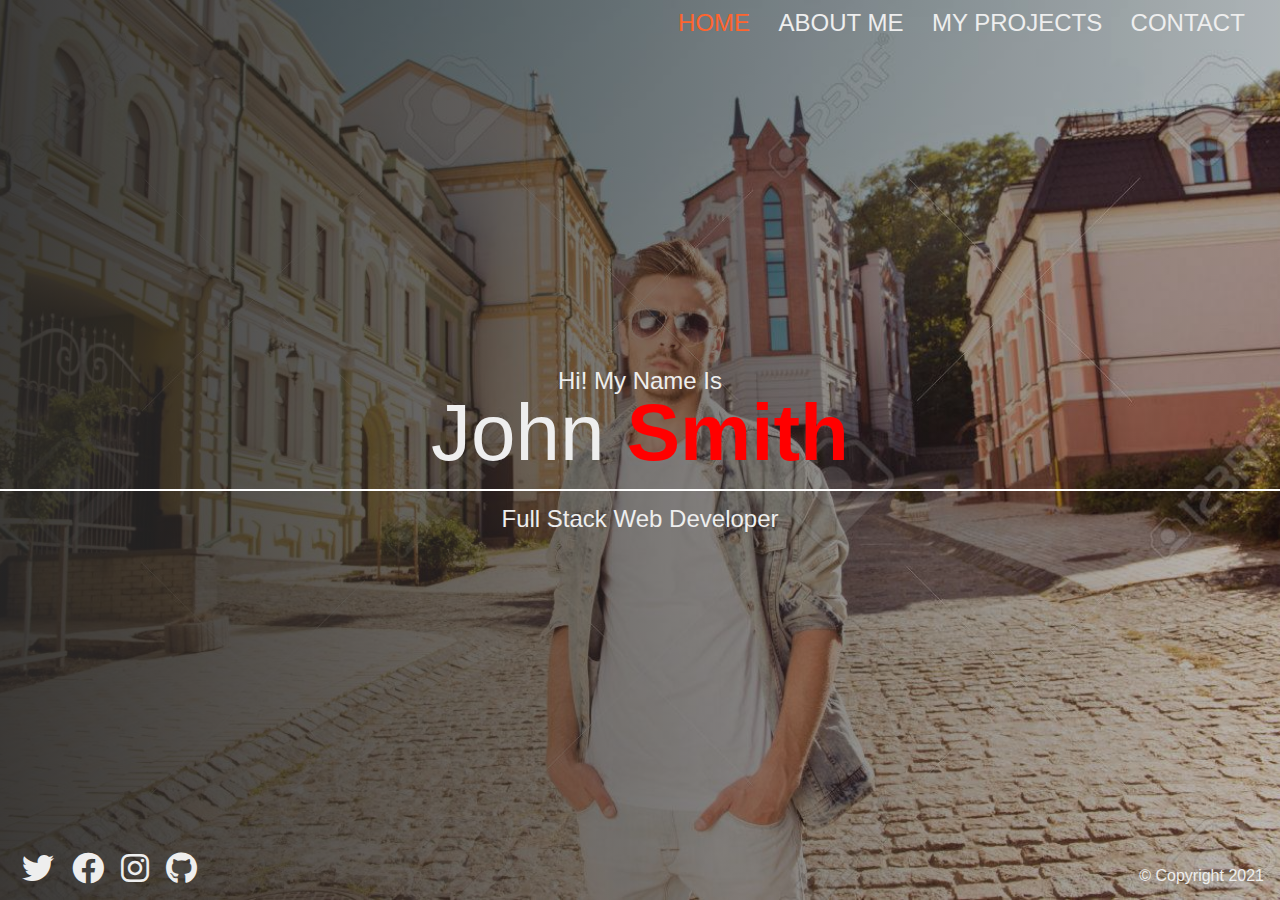
<file: index.html>
<!DOCTYPE html>
<html lang="en">
  <head>
    <meta charset="UTF-8" />
    <meta http-equiv="X-UA-Compatible" content="IE=edge" />
    <meta name="viewport" content="width=device-width, initial-scale=1.0" />
    <title>Portfolio-Home</title>
    <link rel="stylesheet" href="./css/main.css" />
  </head>
  <body>
    <div class="home-bgImg-container">
      <!-- HOME NAV -->
      <nav class="nav">
        <ul class="nav__list">
          <li class="nav__item">
            <a href="index.html" class="nav__link nav__link--active">Home</a>
          </li>
          <li class="nav__item">
            <a href="about.html" class="nav__link">About Me</a>
          </li>
          <li class="nav__item">
            <a href="projects.html" class="nav__link">My Projects</a>
          </li>
          <li class="nav__item">
            <a href="contact.html" class="nav__link">Contact</a>
          </li>
        </ul>
      </nav>

      <!-- HOME MAIN -->
      <main class="home">
        <h2>Hi! My Name Is</h2>
        <h1 class="home__name">
          John <span class="home__name--last">Smith</span>
        </h1>
        <h2>Full Stack Web Developer</h2>
      </main>

      <!-- HOME FOOTER -->
      <footer class="horizontal">
        <div class="social-icons">
          <a href="#">
            <i class="fab fa-twitter fa-2x"></i>
          </a>
          <a href="#">
            <i class="fab fa-facebook fa-2x"></i>
          </a>
          <a href="#">
            <i class="fab fa-instagram fa-2x"></i>
          </a>
          <a href="#">
            <i class="fab fa-github fa-2x"></i>
          </a>
        </div>
        <div class="copyright">&copy; Copyright 2021</div>
      </footer>
    </div>
  </body>
</html>
</file>
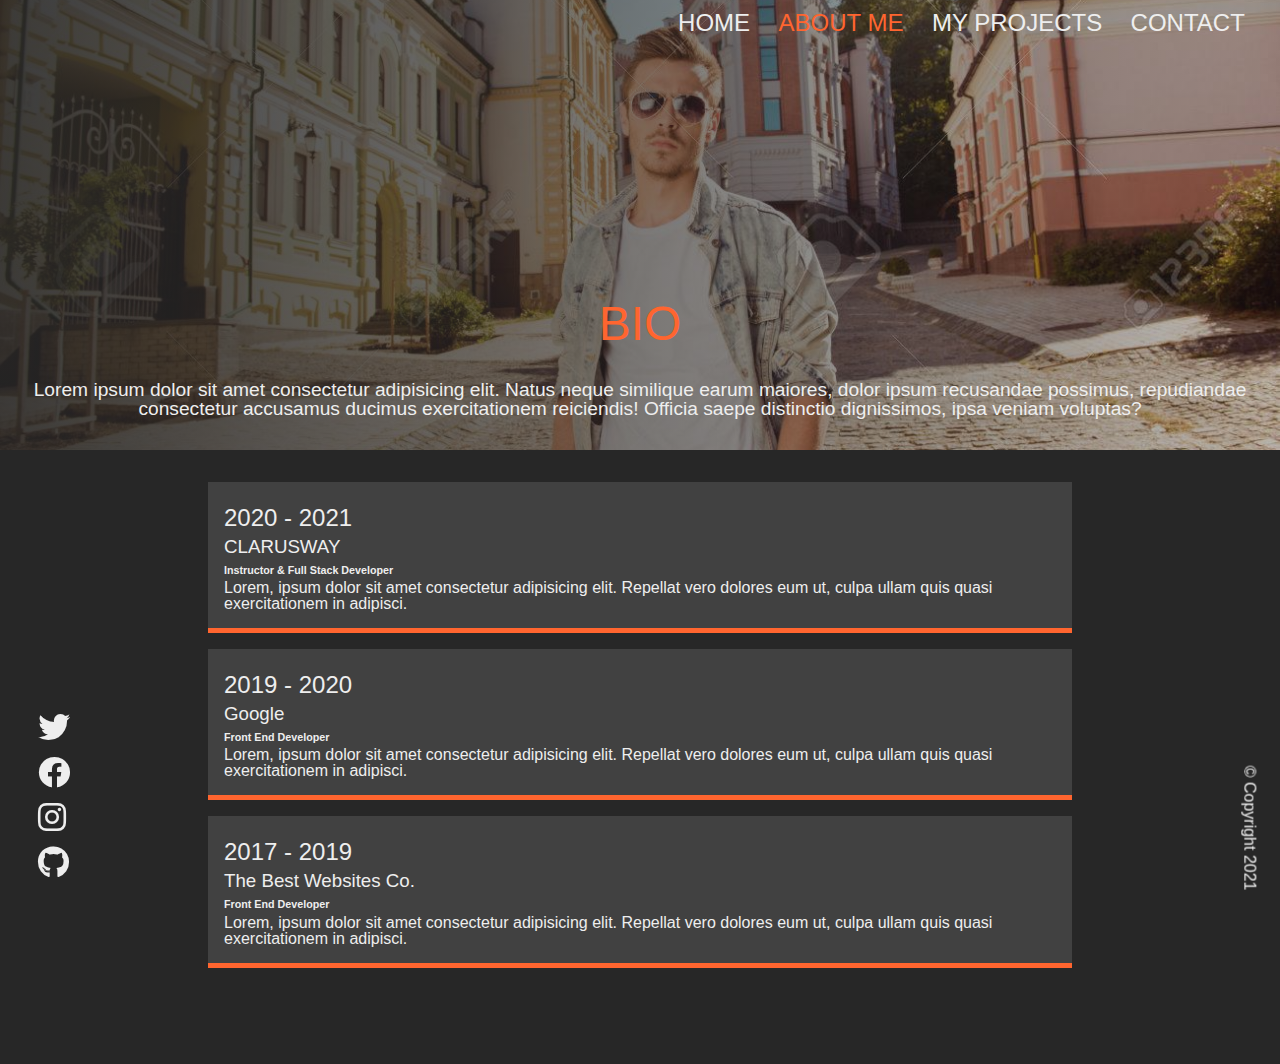
<file: about.html>
<!DOCTYPE html>
<html lang="en">
  <head>
    <meta charset="UTF-8" />
    <meta http-equiv="X-UA-Compatible" content="IE=edge" />
    <meta name="viewport" content="width=device-width, initial-scale=1.0" />

    <link rel="stylesheet" href="css/main.css" />
    <title>Portfolio-About</title>
  </head>
  <body>
    <div class="about-bgImg-container">
      <!-- ABOUT NAV -->
      <nav class="nav">
        <ul class="nav__list">
          <li class="nav__item">
            <a href="index.html" class="nav__link">Home</a>
          </li>
          <li class="nav__item">
            <a href="about.html" class="nav__link nav__link--active"
              >About Me</a
            >
          </li>
          <li class="nav__item">
            <a href="projects.html" class="nav__link">My Projects</a>
          </li>
          <li class="nav__item">
            <a href="contact.html" class="nav__link">Contact</a>
          </li>
        </ul>
      </nav>

      <div class="about__bio-image">
        <h2>BIO</h2>
        <p>
          Lorem ipsum dolor sit amet consectetur adipisicing elit. Natus neque
          similique earum maiores, dolor ipsum recusandae possimus, repudiandae
          consectetur accusamus ducimus exercitationem reiciendis! Officia saepe
          distinctio dignissimos, ipsa veniam voluptas?
        </p>
      </div>
    </div>

    <!-- ABOUT MAIN -->

    <main class="about">
      <div class="about__container">
        <div class="about__job">
          <h2 class="text-secondary">2020 - 2021</h2>
          <h3>CLARUSWAY</h3>
          <h6>Instructor & Full Stack Developer</h6>
          <p>
            Lorem, ipsum dolor sit amet consectetur adipisicing elit. Repellat
            vero dolores eum ut, culpa ullam quis quasi exercitationem in
            adipisci.
          </p>
        </div>
        <div class="about__job">
          <h2 class="text-secondary">2019 - 2020</h2>
          <h3>Google</h3>
          <h6>Front End Developer</h6>
          <p>
            Lorem, ipsum dolor sit amet consectetur adipisicing elit. Repellat
            vero dolores eum ut, culpa ullam quis quasi exercitationem in
            adipisci.
          </p>
        </div>
        <div class="about__job">
          <h2 class="text-secondary">2017 - 2019</h2>
          <h3>The Best Websites Co.</h3>
          <h6>Front End Developer</h6>
          <p>
            Lorem, ipsum dolor sit amet consectetur adipisicing elit. Repellat
            vero dolores eum ut, culpa ullam quis quasi exercitationem in
            adipisci.
          </p>
        </div>
      </div>
    </main>

    <!-- ABOUT FOOTER -->
    <footer class="vertical">
      <div class="social-icons">
        <a href="#">
          <i class="fab fa-twitter fa-2x"></i>
        </a>
        <a href="#">
          <i class="fab fa-facebook fa-2x"></i>
        </a>
        <a href="#">
          <i class="fab fa-instagram fa-2x"></i>
        </a>
        <a href="#">
          <i class="fab fa-github fa-2x"></i>
        </a>
      </div>
      <div class="copyright">&copy; Copyright 2021</div>
    </footer>
  </body>
</html>
</file>
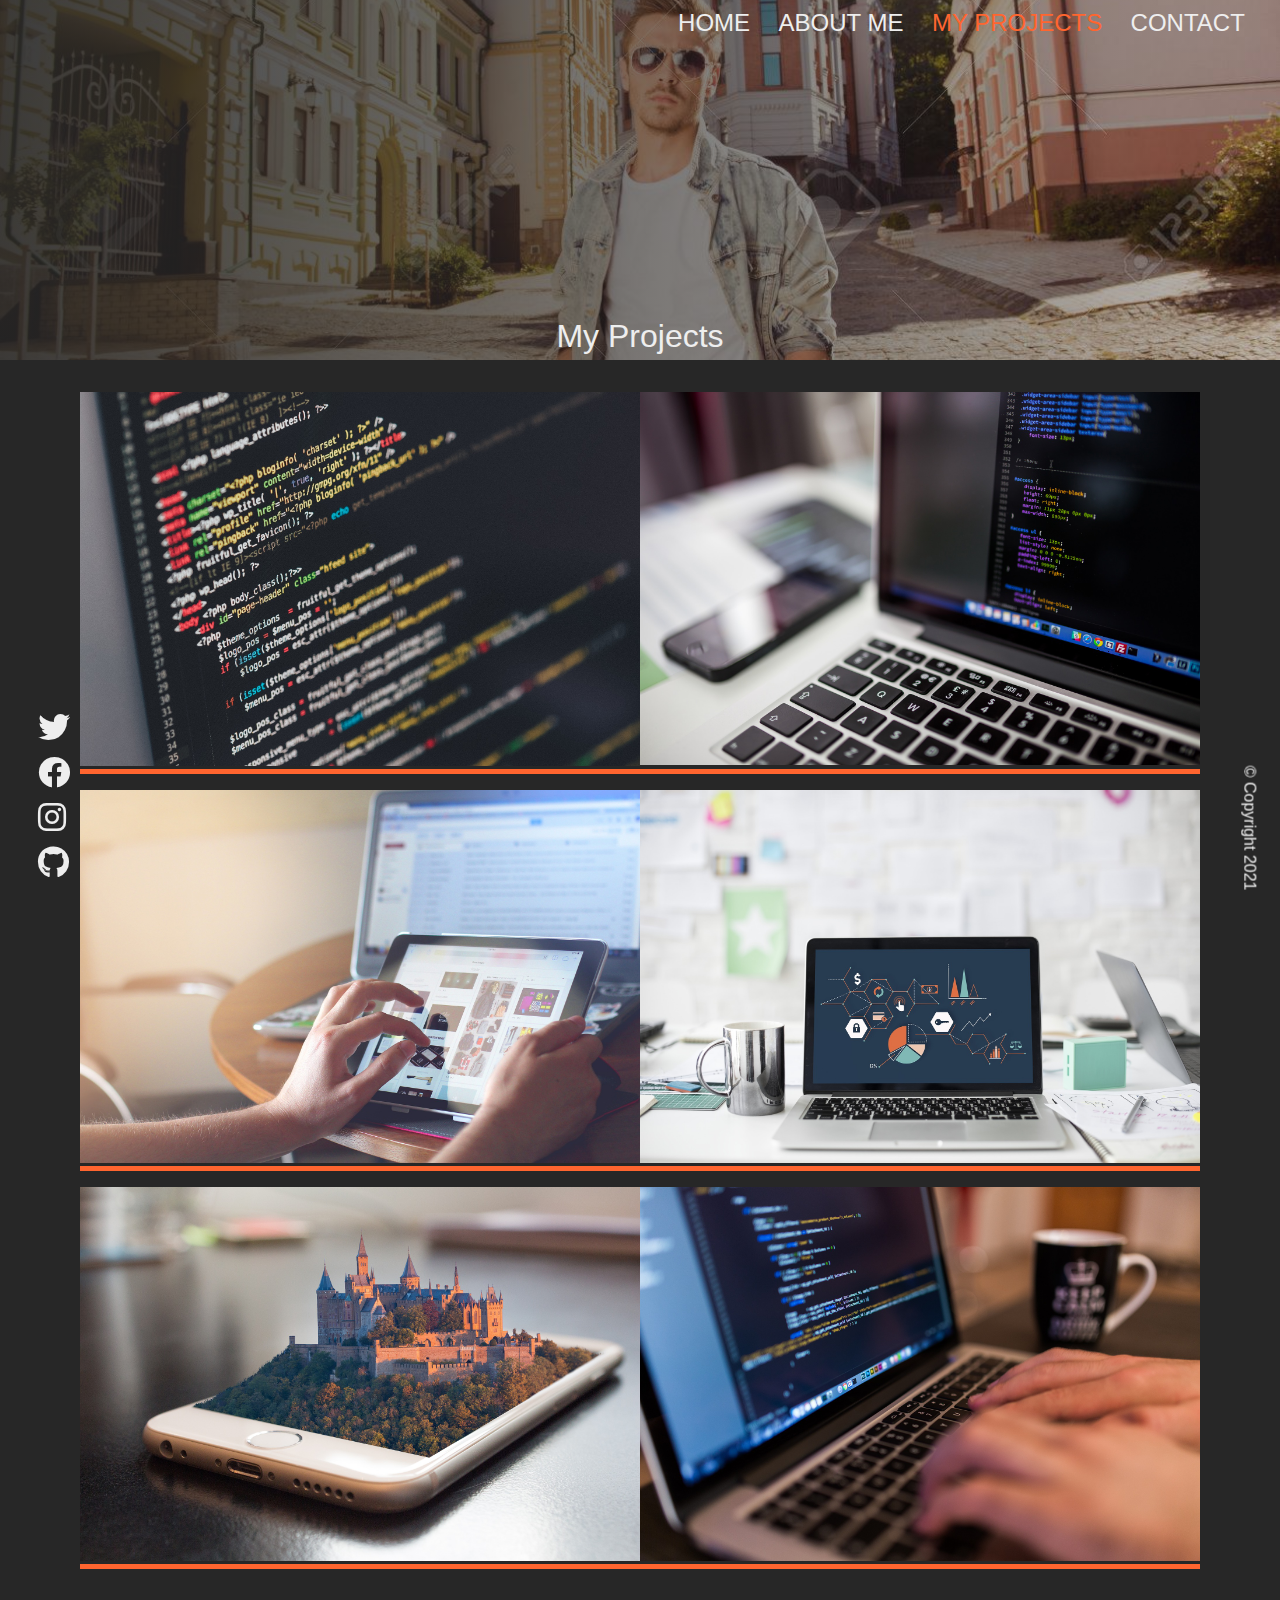
<file: projects.html>
<!DOCTYPE html>
<html lang="en">
  <head>
    <meta charset="UTF-8" />
    <meta name="viewport" content="width=device-width, initial-scale=1.0" />
    <meta http-equiv="X-UA-Compatible" content="ie=edge" />

    <link rel="stylesheet" href="css/main.css" />
    <title>Portfolio-Projects</title>
  </head>
  <body>
    <div class="project-bgImg-container">
      <!-- PROJECT NAV -->
      <nav class="nav">
        <ul class="nav__list">
          <li class="nav__item">
            <a href="index.html" class="nav__link">Home</a>
          </li>
          <li class="nav__item">
            <a href="about.html" class="nav__link">About Me</a>
          </li>
          <li class="nav__item">
            <a href="projects.html" class="nav__link nav__link--active"
              >My Projects</a
            >
          </li>
          <li class="nav__item">
            <a href="contact.html" class="nav__link">Contact</a>
          </li>
        </ul>
      </nav>

      <div class="projects__bio-image">
        <h1>My Projects</h1>
      </div>
    </div>

    <!-- PROJECT MAIN -->
    <main class="projects">
      <div class="projects__items">
        <div class="projects__item">
          <img src="img/project-1.jpg" alt="My Project" />
        </div>

        <div class="projects__item">
          <img src="img/project-2.jpg" alt="My Project" />
        </div>
        <div class="projects__item">
          <img src="img/project-3.jpg" alt="My Project" />
        </div>
        <div class="projects__item">
          <img src="img/project-4.jpg" alt="My Project" />
        </div>

        <div class="projects__item">
          <img src="img/project-5.jpg" alt="My Project" />
        </div>
        <div class="projects__item">
          <img src="img/project-6.jpg" alt="My Project" />
        </div>
      </div>
    </main>

    <!-- PROJECT FOOTER -->
    <footer class="vertical">
      <div class="social-icons">
        <a href="#">
          <i class="fab fa-twitter fa-2x"></i>
        </a>
        <a href="#">
          <i class="fab fa-facebook fa-2x"></i>
        </a>
        <a href="#">
          <i class="fab fa-instagram fa-2x"></i>
        </a>
        <a href="#">
          <i class="fab fa-github fa-2x"></i>
        </a>
      </div>

      <div class="copyright">&copy; Copyright 2021</div>
    </footer>
  </body>
</html>
</file>
<file: css/main.css>
@import url("https://cdnjs.cloudflare.com/ajax/libs/font-awesome/6.0.0-beta3/css/all.min.css");
* {
  box-sizing: border-box;
  margin: 0;
  padding: 0;
}

.home-bgImg-container {
  height: 100vh;
  width: 100%;
  background: linear-gradient(to right, rgba(39, 39, 39, 0.9), rgba(39, 39, 39, 0.3)), url("../img/model-1.jpg");
  background-position: center center;
  background-size: cover;
}

.home {
  height: 80vh;
  display: flex;
  flex-direction: column;
  justify-content: center;
  text-align: center;
}
.home__name {
  font-size: 5rem;
  padding-bottom: 1rem;
  margin-bottom: 1rem;
  border-bottom: 2px solid #fff;
}
.home__name--last {
  color: red;
  font-weight: 700;
}

.about-bgImg-container {
  height: 50vh;
  width: 100%;
  background: linear-gradient(to right, rgba(39, 39, 39, 0.9), rgba(39, 39, 39, 0.3)), url("../img/model-1.jpg");
  background-position: center center;
  background-size: cover;
  display: flex;
  flex-direction: column;
  justify-content: space-between;
}
.about-bgImg-container .about__bio-image {
  text-align: center;
}
.about-bgImg-container .about__bio-image h2 {
  font-size: 3rem;
  color: #ff652f;
}
.about-bgImg-container .about__bio-image p {
  font-size: 1.2rem;
  margin: 2rem;
}

.about__container {
  width: 70vw;
  margin: 2rem auto;
}
.about .about__job {
  margin: 1rem;
  background: #414141;
  padding: 1rem;
  border-bottom: 5px solid #ff652f;
}
.about .about__job h2,
.about .about__job h3 {
  margin: 0.5rem 0;
}
.about .about__job h6 {
  margin: 0.3rem 0;
}

.project-bgImg-container {
  height: 40vh;
  width: 100%;
  background: linear-gradient(to right, rgba(39, 39, 39, 0.9), rgba(39, 39, 39, 0.3)), url("../img/model-1.jpg");
  background-position: center center;
  background-size: cover;
  display: flex;
  flex-direction: column;
  justify-content: space-between;
}
.project-bgImg-container .projects__bio-image {
  margin-bottom: 0.5rem;
  text-align: center;
}

.projects__items {
  width: 100%;
  display: flex;
  flex-wrap: wrap;
  justify-content: center;
  padding: 2rem 5rem;
  gap: 1rem 0rem;
}
.projects__item {
  width: 100%;
  border-bottom: 5px solid #ff652f;
  cursor: pointer;
  position: relative;
}
.projects__item img {
  width: 100%;
}
.projects__item::after {
  content: "";
  position: absolute;
  height: 100%;
  width: 100%;
  left: 0;
  background: #ff652f;
  opacity: 0;
  transition: all 1s;
}
.projects__item:hover::after {
  opacity: 0.7;
}

.contact-bgImg-container {
  height: 100vh;
  width: 100%;
  background: linear-gradient(to right, rgba(39, 39, 39, 0.9), rgba(39, 39, 39, 0.3)), url("../img/model-1.jpg");
  background-position: center center;
  background-size: cover;
}
.contact-bgImg-container nav {
  height: 40vh;
}

.contact {
  height: 40vh;
  display: flex;
  flex-direction: column;
  justify-content: center;
  text-align: center;
}
.contact h2 {
  font-size: 3rem;
  margin-bottom: 2rem;
}
.contact__list {
  display: flex;
  flex-direction: column;
  flex-wrap: wrap;
  justify-content: center;
  align-items: center;
  gap: 2.5rem 2rem;
  font-size: 1.5rem;
}
.contact .text-secondary {
  color: #ff652f;
}

.nav {
  padding: 1rem;
  height: 10vh;
}
.nav__list {
  text-align: right;
}
.nav__item {
  display: inline;
  padding-right: 1rem;
}
.nav__link {
  font-size: 1rem;
  text-transform: uppercase;
  font-weight: 500;
  transition: all 1s;
}
.nav__link:hover {
  color: blue;
}
.nav__link--active {
  color: #ff652f;
}

.link-style a, footer.middle a, footer.vertical .social-icons a, footer.horizontal a {
  padding: 0.4rem;
  transition: all 1s;
}
.link-style a:hover, footer.middle a:hover, footer.vertical .social-icons a:hover, footer.horizontal a:hover {
  color: #ff652f;
}

footer.horizontal {
  height: 10vh;
  display: flex;
  justify-content: space-between;
  align-items: flex-end;
  padding: 1rem;
}

footer.vertical {
  display: flex;
  justify-content: space-between;
  align-items: flex-end;
  padding: 2rem;
  margin-bottom: 1rem;
}
footer.vertical .social-icons {
  display: flex;
  flex-direction: column;
  position: fixed;
  bottom: 1rem;
}
footer.vertical .copyright {
  position: fixed;
  bottom: 1rem;
  right: 3rem;
  transform: rotate(90deg) translate(-3rem, -5rem);
}

footer.middle {
  height: 20vh;
  display: flex;
  flex-direction: column;
  justify-content: flex-start;
  align-items: center;
  padding: 1rem;
  gap: 1rem;
}

@media screen and (min-width: 0px) {
  .nav {
    padding: 0.5rem;
  }
  .nav__list {
    text-align: center;
  }
  .nav__item {
    padding-right: 0.7rem;
  }
  .nav .nav__link {
    font-size: 0.9rem;
  }

  .contact h2 {
    font-size: 2rem;
    margin-bottom: 1rem;
  }
  .contact__list {
    gap: 2rem 1.2rem;
    font-size: 1.2rem;
  }
}
@media screen and (min-width: 576px) {
  .nav {
    padding: 0.7rem;
  }
  .nav__list {
    text-align: right;
  }
  .nav__item {
    padding-right: 1rem;
  }
  .nav .nav__link {
    font-size: 1rem;
  }

  .contact h2 {
    font-size: 2.5rem;
    margin-bottom: 1.5rem;
  }
  .contact__list {
    gap: 2.5rem 2rem;
    font-size: 1.5rem;
  }
}
@media screen and (min-width: 768px) {
  .nav__item {
    padding-right: 1.3rem;
  }
  .nav .nav__link {
    font-size: 1.3rem;
  }

  .projects__item {
    width: 100%;
  }
}
@media screen and (min-width: 1024px) {
  .nav__item {
    padding-right: 1.5rem;
  }
  .nav .nav__link {
    font-size: 1.5rem;
  }

  .projects__item {
    width: 50%;
  }

  .contact__list {
    flex-direction: row;
  }
}
@media screen and (min-width: 1600px) {
  .projects__item {
    width: 33%;
  }
}
body {
  font-family: "Segoe UI", "Nunito", Tahoma, Genava, Verdana, sans-serif;
  line-height: 1;
  color: #eee;
  background-color: #272727;
  height: 100vh;
}

a {
  text-decoration: none;
  color: #eee;
}

h1,
h2,
h3 {
  font-weight: 400;
}

/*# sourceMappingURL=main.css.map */
</file>
